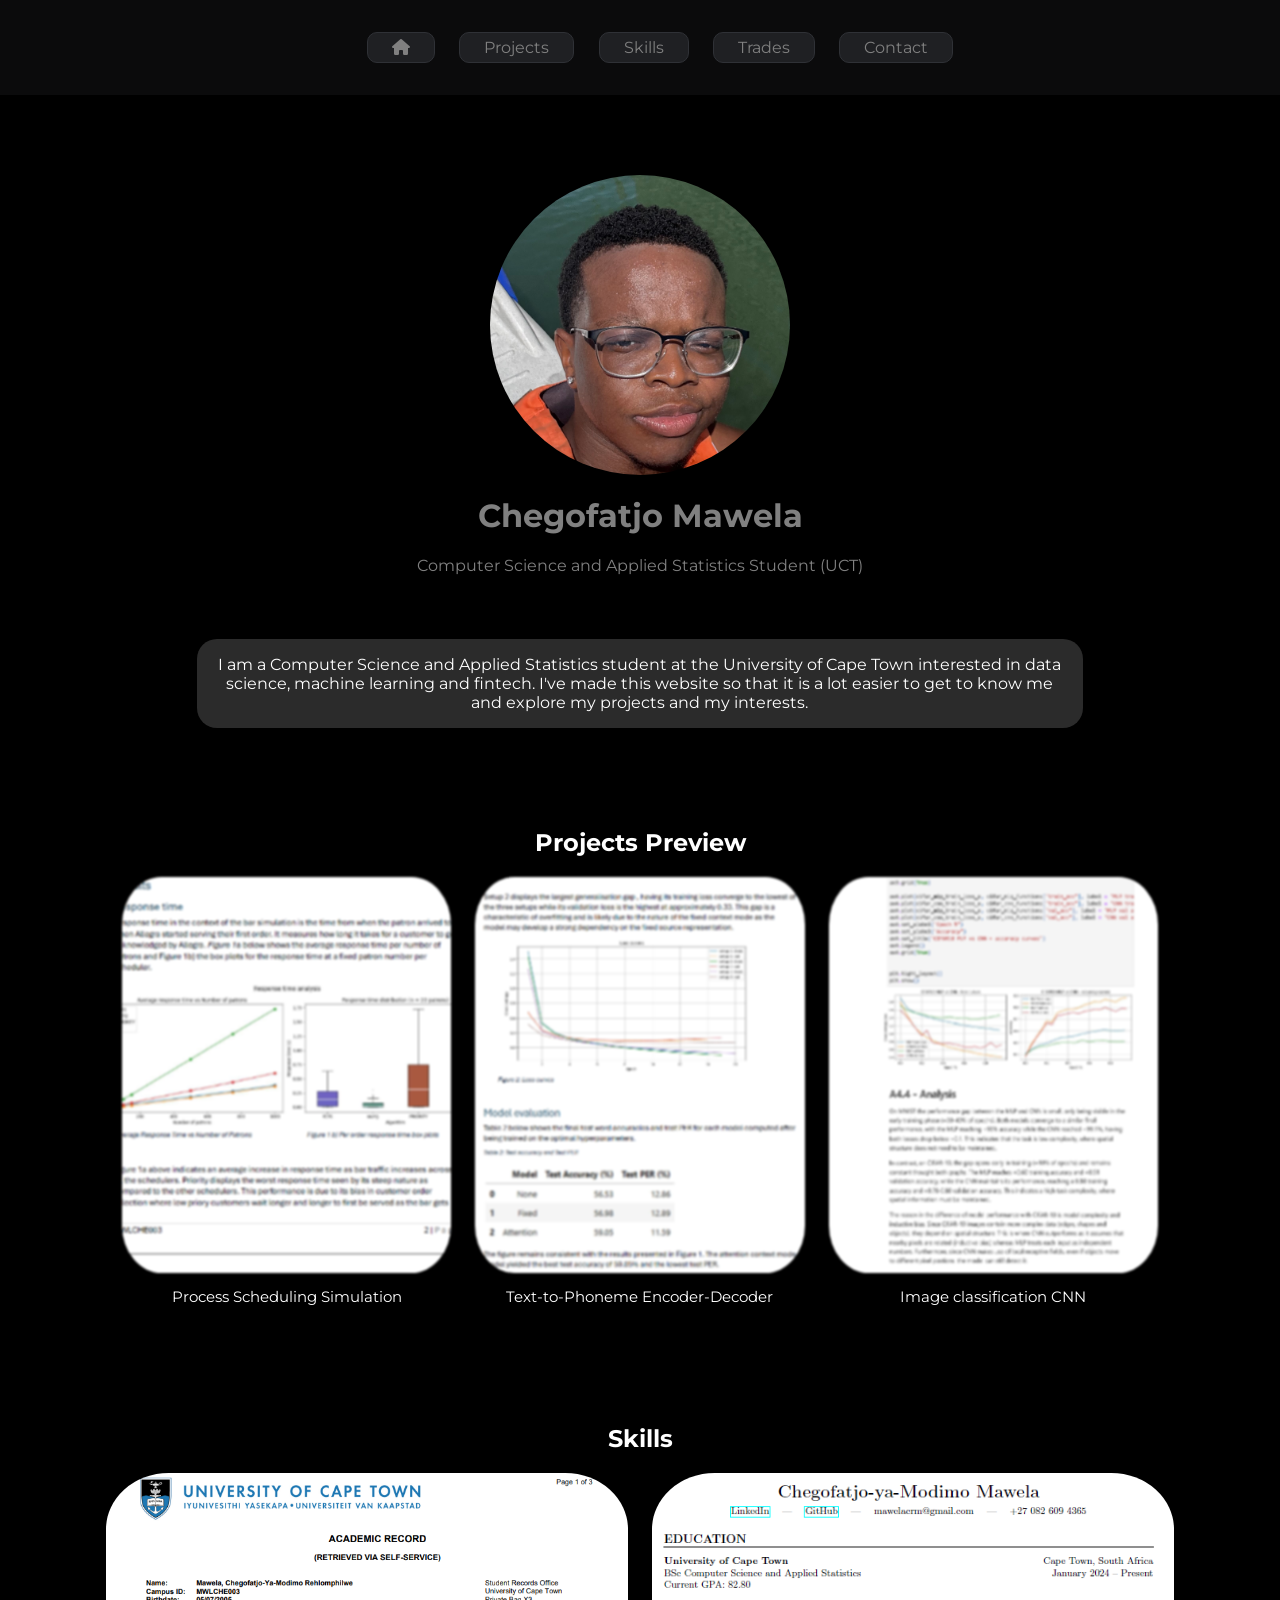
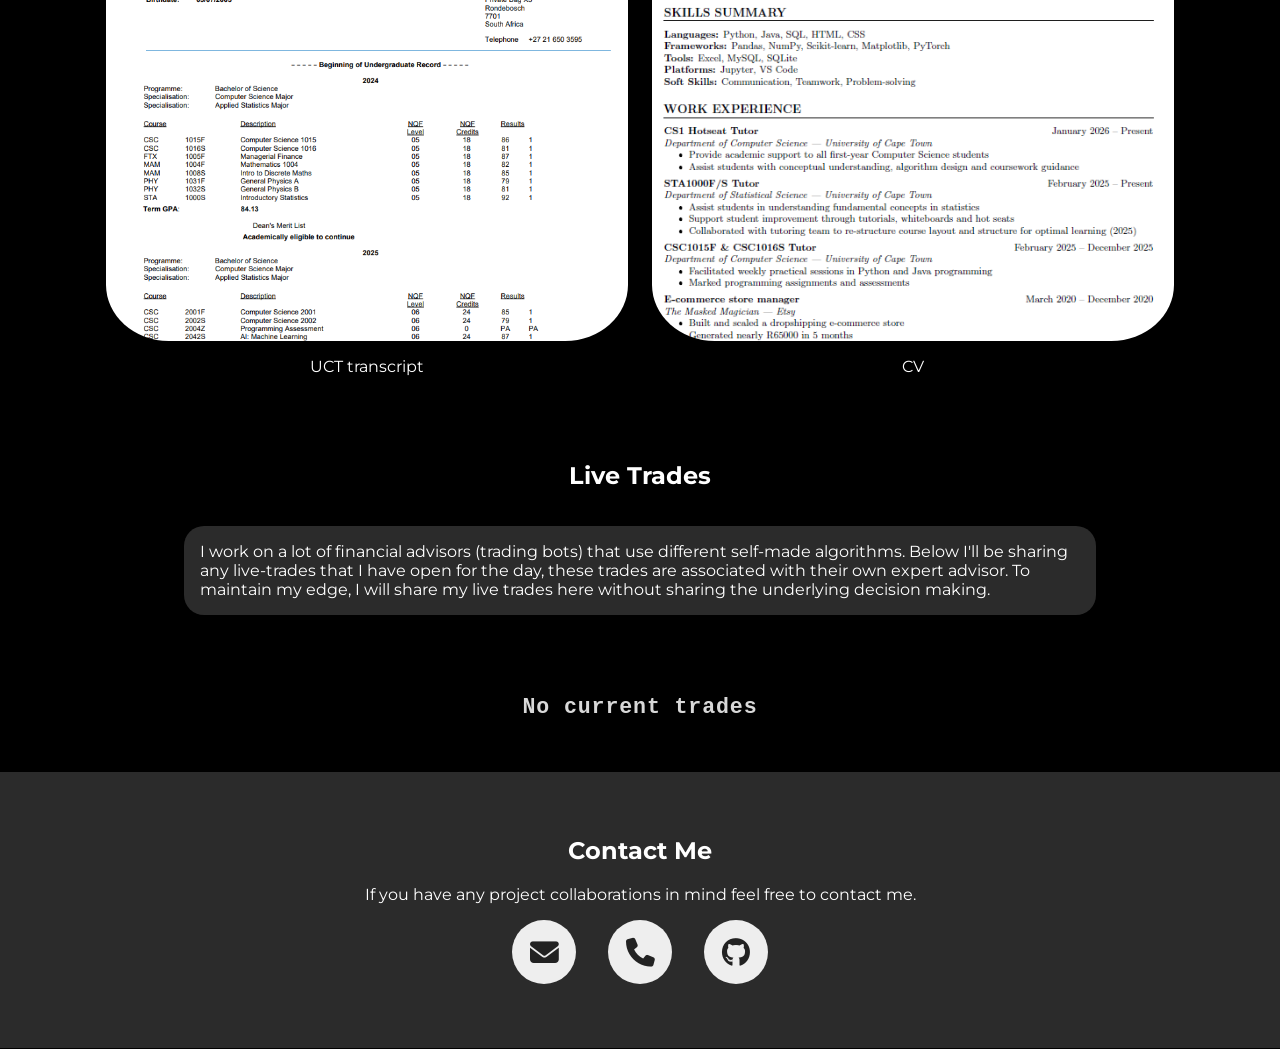
<file: index.html>
<!doctype html>
<html lang="en">
  <head>
    <meta charset="UTF-8" />
    <meta name="viewport" content="width=device-width, initial-scale=1.0" />
    <meta name="author" content="Chegofatjo Mawela" />
    <meta name="description" content="Personal Website" />
    <meta
      name="keywords"
      content="Webdev, developer, data scientist, data science, quant, automatted trading, trading"
    />

    <title>Chegofatjo Mawela | Web Developer</title>
    <link rel="stylesheet" href="css/styles.css" />
    <link
      rel="stylesheet"
      href="https://cdnjs.cloudflare.com/ajax/libs/font-awesome/6.5.2/css/all.min.css"
    />

    <link
      href="https://fonts.googleapis.com/css2?family=Montserrat:wght@400;500;600;700&display=swap"
      rel="stylesheet"
    />
  </head>

  <body>
    <header>
      <nav>
        <!-- <a id="logo" href="#home">CM</a>-->
        <input type="checkbox" id="menu-toggle" class="menu-toggle" />
        <label for="menu-toggle" class="menu-button">
          <i class="fa-solid fa-bars"></i>
        </label>
        <ul>
          <li>
            <a href="/"><i class="fa-solid fa-house"></i></a>
          </li>
          <!-- <li><a href="#about">About</a></li> -->
          <li><a href="#project-display">Projects</a></li>
          <li><a href="#skills">Skills</a></li>
          <li><a href="#trades">Trades</a></li>
          <li><a href="#contact">Contact</a></li>
        </ul>
      </nav>
    </header>

    <main>
      <div id="home">
        <div class="profile-image-container">
          <img class="profile-image" src="images/pfp.jpeg" />
          <h1>Chegofatjo Mawela</h1>
          <p class="profile-role">
            Computer Science and Applied Statistics Student (UCT)
          </p>
          <p class="paragraph-text">
            I am a Computer Science and Applied Statistics student at the
            University of Cape Town interested in data science, machine learning
            and fintech. I've made this website so that it is a lot easier to
            get to know me and explore my projects and my interests.
          </p>
        </div>

        <!-- <p>Hello, my name is</p> -->

        <!-- <a href="#projects">View my projects</a> -->
      </div>

      <section id="project-display" class="reveal">
        <h2>Projects Preview</h2>
        <ul class="project-list">
          <li>
            <a
              href="https://github.com/MawelaC/Process-scheduling-simulation-and-analysis"
            >
              <img src="images/proj1.png"
            /></a>
            <p>Process Scheduling Simulation</p>
          </li>
          <li>
            <a
              href="https://github.com/MawelaC/Text-to-Phoneme-Encoder-Decoder"
            >
              <img src="images/proj3.png"
            /></a>
            <p>Text-to-Phoneme Encoder-Decoder</p>
          </li>
          <li>
            <a href="https://github.com/MawelaC/MLP-v-CNN-analysis">
              <img src="images/proj4.png"
            /></a>
            <p>Image classification CNN</p>
          </li>
        </ul>
      </section>

      <section id="skills" class="reveal">
        <h2>Skills</h2>

        <ul id="skills-list">
          <li>
            <a
              href="data/UCT_SRETSRPT.pdf"
              target="_blank"
              rel="noopener noreferrer"
              ><img src="images/transcript.png"
            /></a>
            <p>UCT transcript</p>
          </li>
          <li>
            <a
              href="data/chegofatjo_resume_cv.pdf"
              target="_blank"
              rel="noopener noreferrer"
              ><img src="images/cv.png"
            /></a>
            <p>CV</p>
          </li>
        </ul>
      </section>

      <section id="trades" class="reveal">
        <h2>Live Trades</h2>
        <p class="paragraph-text">
          I work on a lot of financial advisors (trading bots) that use
          different self-made algorithms. Below I'll be sharing any live-trades
          that I have open for the day, these trades are associated with their
          own expert advisor. To maintain my edge, I will share my live trades
          here without sharing the underlying decision making.
        </p>
        <div>
          <h3 id="trades-now">No current trades</h3>
        </div>
      </section>
    </main>
    <footer>
      <div id="contact">
        <h2>Contact Me</h2>
        <p>
          If you have any project collaborations in mind feel free to contact
          me.
        </p>

        <div class="contact-cards">
          <ul>
            <li>
              <a class="contact-card" href="mailto:mawelacrm@gmail.com">
                <i class="fa-solid fa-envelope contact-icon"></i>
              </a>
            </li>
            <li>
              <a class="contact-card" href="tel:+27826094365">
                <i class="fa-solid fa-phone contact-icon"></i>
              </a>
            </li>
            <li>
              <a class="contact-card" href="https://github.com/MawelaC">
                <i class="fa-brands fa-github contact-icon"></i>
              </a>
            </li>
          </ul>
        </div>
      </div>
      <!-- <p>&copy; Chegofatjo</p> -->
    </footer>
    <script>
      // Selects all elements that should reveal on scroll
      const revealElements = document.querySelectorAll(".reveal");

      // Watches when each reveal element enters the screen
      const observer = new IntersectionObserver(
        (entries) => {
          entries.forEach((entry) => {
            // If the element is visible on screen
            if (entry.isIntersecting) {
              entry.target.classList.add("show"); // Adds the show class
              observer.unobserve(entry.target); // Stops watching after first animation
            }
          });
        },
        {
          threshold: 0.15, // Runs when 15% of the section is visible
        },
      );

      // Starts observing each reveal element
      revealElements.forEach((element) => {
        observer.observe(element);
      });

      const menuToggle = document.querySelector(".menu-toggle");
      const navLinks = document.querySelectorAll("nav a");
      navLinks.forEach((link) => {
        link.addEventListener("click", () => {
          menuToggle.checked = false;
        });
      });
    </script>
  </body>
</html>
</file>
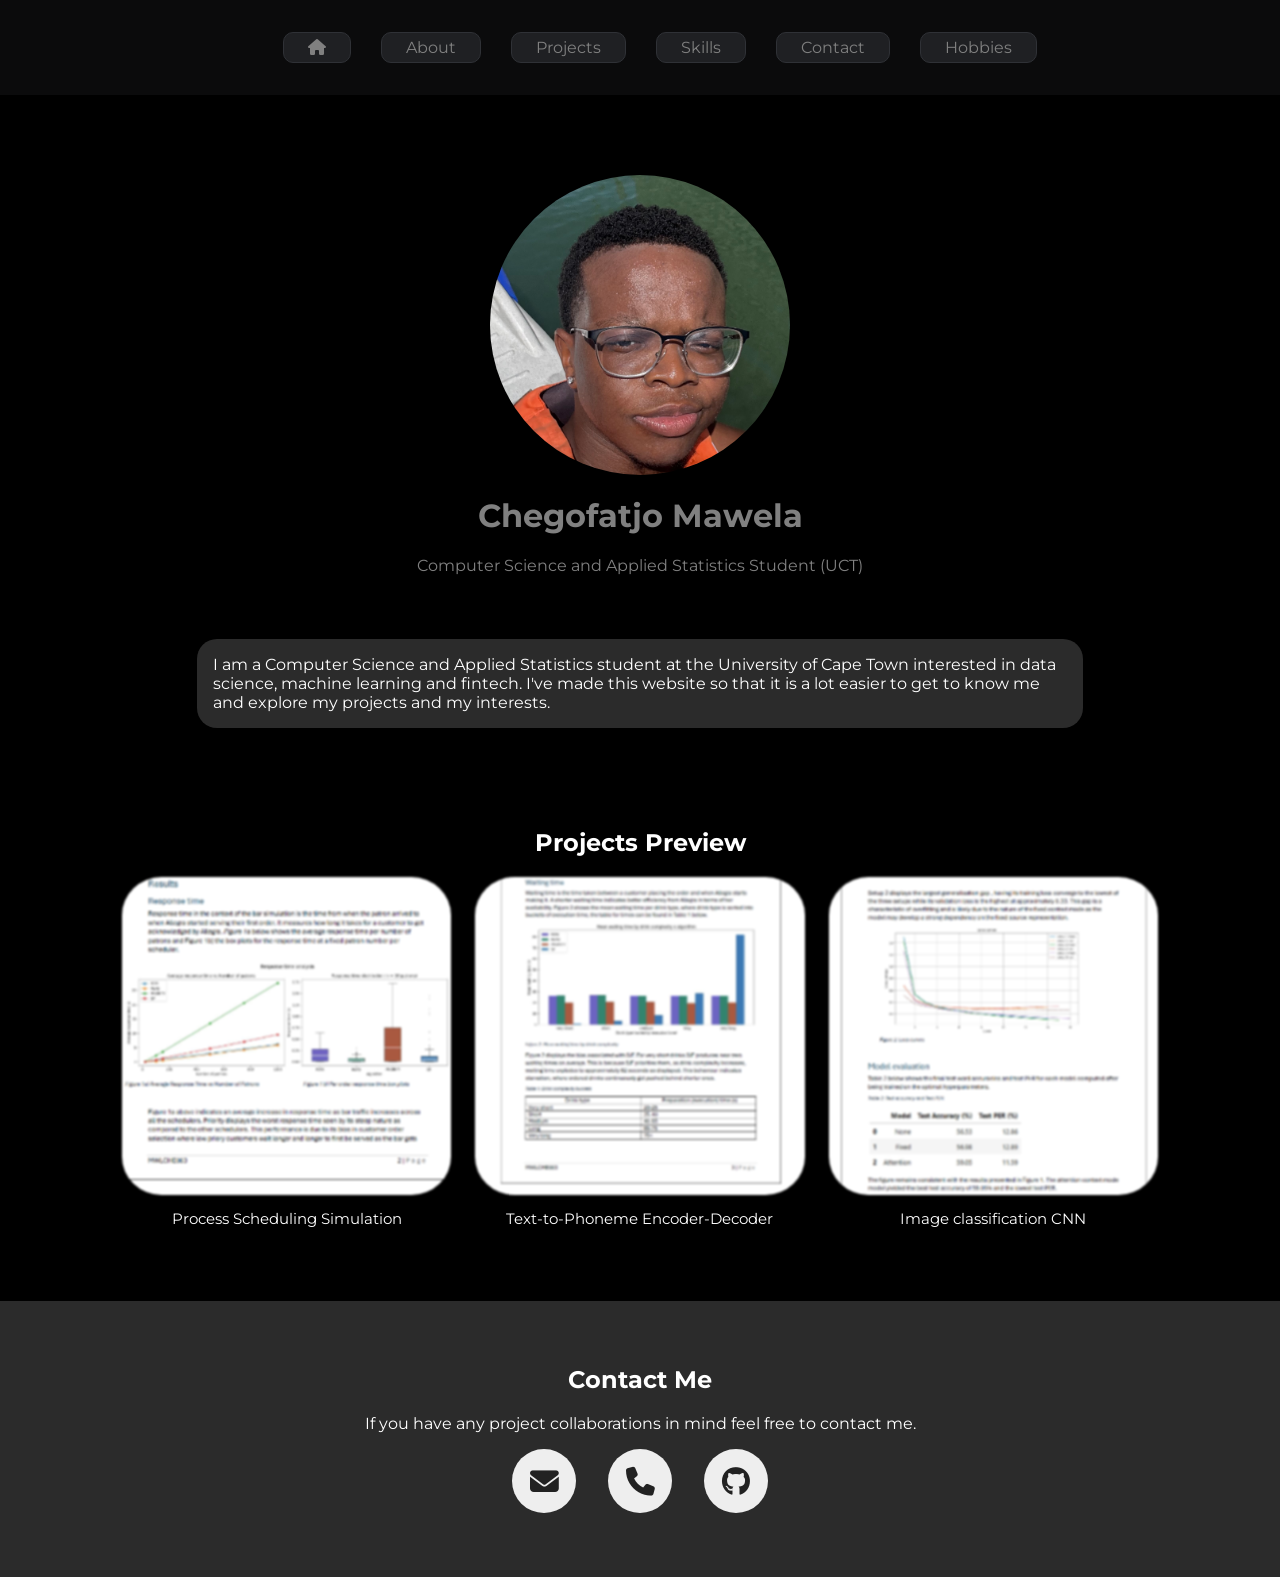
<file: src/index.html>
<!doctype html>
<html lang="en">
  <head>
    <meta charset="UTF-8" />
    <meta name="viewport" content="width=device-width, intial-scale=1.0" />
    <meta name="author" content="Chegofatjo Mawela" />
    <meta name="description" content="Personal Website" />
    <meta
      name="keywords"
      content="Webdev, developer, data scientist, data science, quant, automatted trading, trading"
    />

    <title>Chegofatjo Mawela | Web Developer</title>
    <link rel="stylesheet" href="css/styles.css" />
    <link
      rel="stylesheet"
      href="https://cdnjs.cloudflare.com/ajax/libs/font-awesome/6.5.2/css/all.min.css"
    />

    <link
      href="https://fonts.googleapis.com/css2?family=Montserrat:wght@400;500;600;700&display=swap"
      rel="stylesheet"
    />
  </head>

  <body>
    <header>
      <nav>
        <!-- <a id="logo" href="#home">CM</a>-->
        <input type="checkbox" id="menu-toggle" class="menu-toggle" />
        <label for="menu-toggle" class="menu-button">
          <i class="fa-solid fa-bars"></i>
        </label>
        <ul>
          <li>
            <a href="index.html"><i class="fa-solid fa-house"></i></a>
          </li>
          <li><a href="#about">About</a></li>
          <li><a href="test.html">Projects</a></li>
          <li><a href="#skills">Skills</a></li>
          <li><a href="#contact">Contact</a></li>
          <li><a href="#hobbies">Hobbies</a></li>
        </ul>
      </nav>
    </header>

    <main>
      <div id="home">
        <div class="profile-image-container">
          <img class="profile-image" src="images/pfp.jpeg" />
          <h1>Chegofatjo Mawela</h1>
          <p class="profile-role">
            Computer Science and Applied Statistics Student (UCT)
          </p>
          <p class="intro-text">
            I am a Computer Science and Applied Statistics student at the
            University of Cape Town interested in data science, machine learning
            and fintech. I've made this website so that it is a lot easier to
            get to know me and explore my projects and my interests.
          </p>
        </div>

        <!-- <p>Hello, my name is</p> -->

        <!-- <a href="#projects">View my projects</a> -->
      </div>

      <div id="project-display">
        <h2>Projects Preview</h2>
        <ul class="project-list">
          <li>
            <img src="images/proj1.png" />
            <p>Process Scheduling Simulation</p>
          </li>
          <li>
            <img src="images/proj2.png" />
            <p>Text-to-Phoneme Encoder-Decoder</p>
          </li>
          <li>
            <img src="images/proj3.png" />
            <p>Image classification CNN</p>
          </li>
        </ul>
      </div>
    </main>
    <footer>
      <div id="contact">
        <h2>Contact Me</h2>
        <p>
          If you have any project collaborations in mind feel free to contact
          me.
        </p>

        <div class="contact-cards">
          <ul>
            <li>
              <a class="contact-card" href="mailto:mawelacrm@gmail.com">
                <i class="fa-solid fa-envelope contact-icon"></i>
              </a>
            </li>
            <li>
              <a class="contact-card" href="tel:+27826094365">
                <i class="fa-solid fa-phone contact-icon"></i>
              </a>
            </li>
            <li>
              <a class="contact-card" href="https://github.com/MawelaC">
                <i class="fa-brands fa-github contact-icon"></i>
              </a>
            </li>
          </ul>
        </div>
      </div>
      <!-- <p>&copy; Chegofatjo</p> -->
    </footer>
  </body>
</html>
</file>
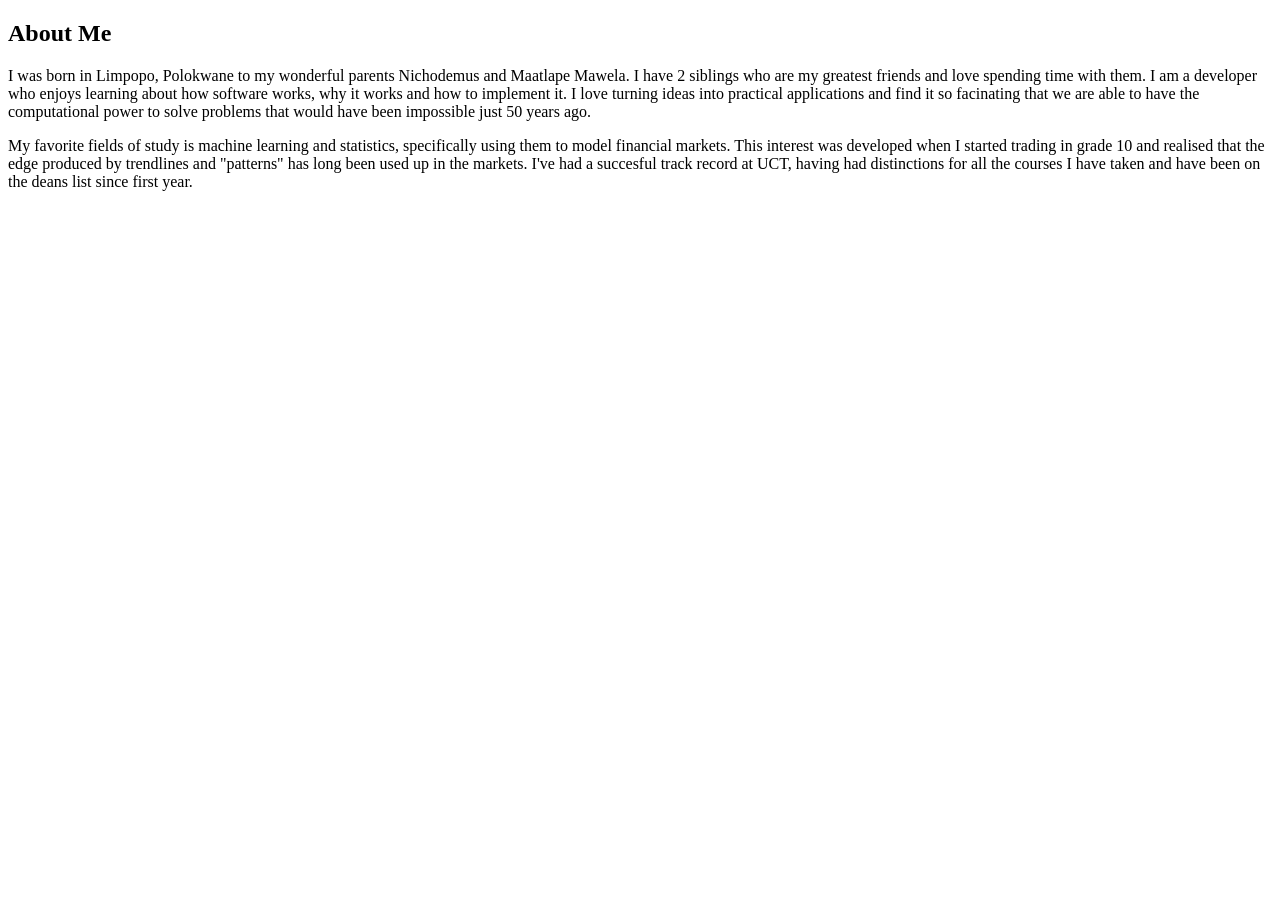
<file: about.html>
<!doctype html>
<html>
  <head> </head>
  <body>
    <section id="about">
      <h2>About Me</h2>

      <p>
        I was born in Limpopo, Polokwane to my wonderful parents Nichodemus and
        Maatlape Mawela. I have 2 siblings who are my greatest friends and love
        spending time with them. I am a developer who enjoys learning about how
        software works, why it works and how to implement it. I love turning
        ideas into practical applications and find it so facinating that we are
        able to have the computational power to solve problems that would have
        been impossible just 50 years ago.
      </p>

      <p>
        My favorite fields of study is machine learning and statistics,
        specifically using them to model financial markets. This interest was
        developed when I started trading in grade 10 and realised that the edge
        produced by trendlines and "patterns" has long been used up in the
        markets. I've had a succesful track record at UCT, having had
        distinctions for all the courses I have taken and have been on the deans
        list since first year.
      </p>
      <!-- <a href="data/transcript.jpg">View my transcript here</a> -->
    </section>
  </body>
</html>
</file>
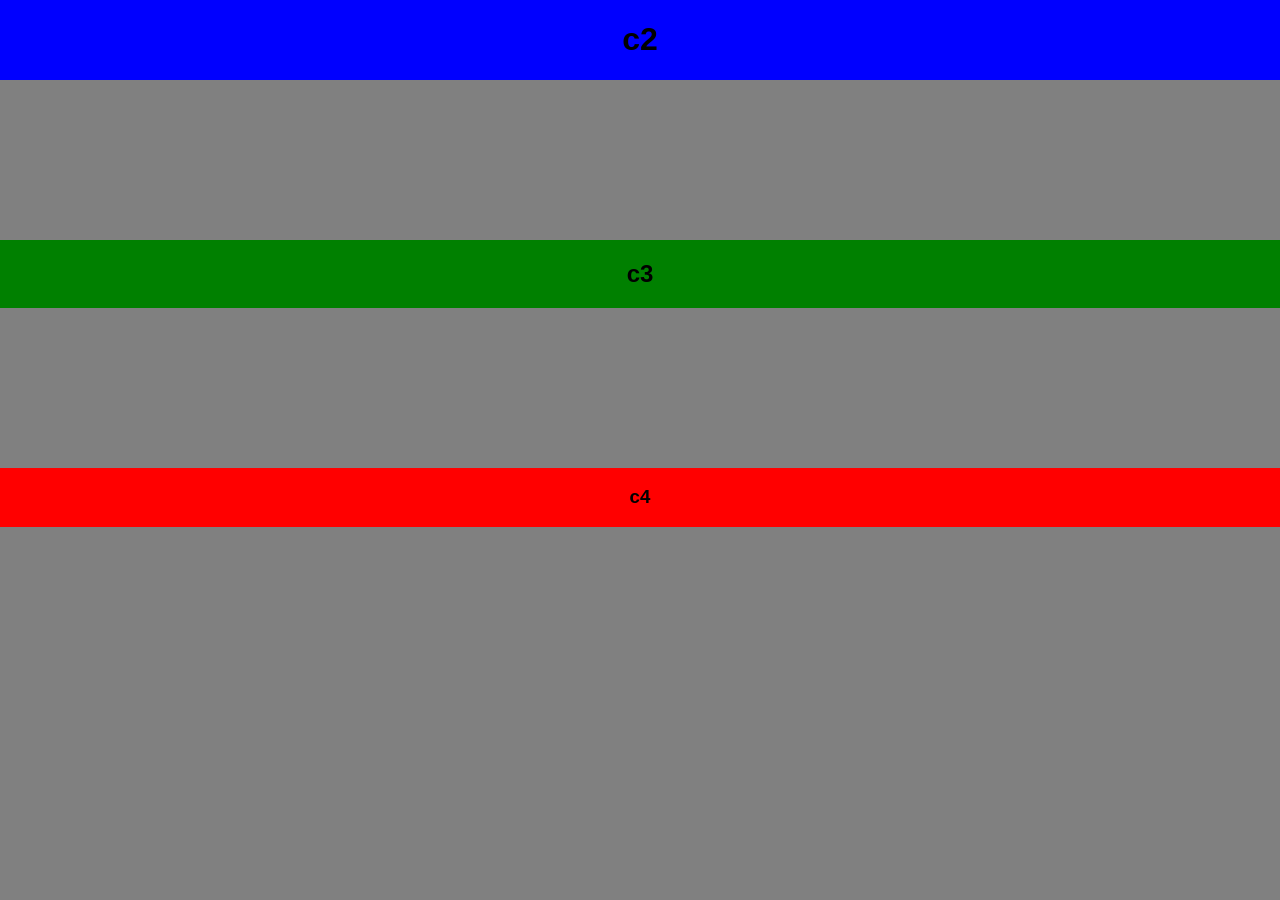
<file: test.html>
<!doctype html>
<html>
  <head>
    <link rel="stylesheet" href="css/test.css" />
  </head>
  <body>
    <div class="c1">
      <div class="c2"><h1>c2</h1></div>
      <div class="c3"><h2>c3</h2></div>
      <div class="c4"><h3>c4</h3></div>
    </div>
  </body>
</html>
</file>
<file: css/styles.css>
/*Global*/

body {
  margin: 0;
  font-family: "Montserrat", sans-serif;
  background-color: black;
}

/*Header */
header {
  background-color: #0b0b0c;
  padding: 1rem 2rem;
  top: 0;
  position: sticky;
  z-index: 2000;
}
nav ul a {
  display: block;
  background-color: #1f2023;
  padding: 0.3rem 1.5rem;
  border-radius: 10px;
  border: 0.0625rem solid #2f3136;
  text-decoration: none;
  color: grey;
  text-align: center;
}

nav ul {
  display: flex;
  gap: 5%;
  list-style-type: none;
  justify-content: center;
}
/* Adding mobile header */
nav {
  display: flex;
  align-items: center;
  justify-content: center;
}

.menu-toggle {
  display: none;
}

.menu-button {
  display: none;
  font-size: 1.8rem;
  color: grey;
  cursor: pointer;
}

/* if screen size is smaller */

@media (max-width: 860px) {
  nav {
    justify-content: flex-end;
  }

  .menu-button {
    display: block;
    z-index: 3001;
  }

  nav ul {
    position: fixed;
    top: 0;
    right: 0;
    min-height: 10vh;
    width: min(75%, 20rem);
    flex-direction: column;
    align-items: stretch;
    padding: 5rem 2rem 2rem;
    gap: 1rem;
    background-color: #0b0b0c;
    transform: translateX(100%);
    transition: transform 0.3s ease;
    z-index: 3000;
  }

  nav ul a {
    width: 100%;
    padding: 0.8rem 1.5rem;
  }

  .menu-toggle:checked ~ ul {
    transform: translateX(0);
    overflow: hidden;
  }

  body:has(.menu-toggle:checked) {
    overflow: hidden;
  }
}
#home {
  padding-top: 1rem;
  display: flex;
  flex-direction: column;
  align-items: center;
  gap: clamp(1rem, 2vw, 1.5rem);
  padding: clamp(2rem, 2vw, 5rem) clamp(1rem, 4vw, 3rem);
}
/*Profile*/

.profile-image-container {
  /* background-color: #2b2b2b; */
  display: flex;
  flex-direction: column;
  align-items: center;
  padding-block: clamp(1.5rem, 4vw, 3rem);
  padding-bottom: 0;
  color: grey;
  text-align: center;
}

.profile-image {
  width: clamp(150px, 25vw, 300px);
  border-radius: 50%;
  aspect-ratio: 1/1;
  object-fit: cover;
}

.profile-role {
  padding: 0;
  margin-top: 0;
  margin-bottom: 3rem;
}

.paragraph-text {
  max-width: 85%;
  background-color: #2b2b2b;
  padding: 1rem 1rem;
  border-radius: 20px;
  color: white;
}

/*Main content*/
main {
  max-width: 1100px;
  margin-inline: auto;
  padding-inline: 1.5rem;
  display: flex;
  flex-direction: column;
  align-content: center;
}

/* Project preview */
.project-list {
  display: grid;
  grid-template-columns: repeat(auto-fit, minmax(220px, 1fr));
  gap: 1.5rem;
  list-style: none;
  margin: 0;
  padding: 0;
  text-align: center;
}

.project-list img {
  width: 100%;
  height: 90%;
  object-fit: cover;
  border-radius: 12%;
  display: block;
  filter: blur(1px);
}
.project-list img:hover {
  filter: blur(0);
  cursor: pointer;
}

#project-display {
  /* background-color: grey; */
  /* padding: 5rem; */
  text-align: center;
  color: white;
}

.project-list p {
  margin-top: 0.75rem;
  margin-bottom: 0;
  font-size: clamp(0.85rem, 1.2vw, 1rem);
  line-height: 1.5;
}

footer {
  /* background-color: #0c0c0c;
  color: white;
  margin: 0; */
  display: flex;
  justify-content: space-between;
  flex-wrap: wrap;
  gap: clamp(1.5rem, 4vw, 3rem);
  padding: clamp(2rem, 5vw, 4rem) clamp(1rem, 4vw, 3rem);
  background-color: #2b2b2b;
  color: white;
  text-align: center;
  width: 100%;
  box-sizing: border-box;
}

#contact {
  max-width: 50rem;
  margin-inline: auto;
}

#contact h2 {
  margin-top: 0;
}

.contact-cards ul {
  display: flex;
  justify-content: center;
  gap: clamp(1rem, 3vw, 2rem);
  flex-wrap: wrap;
  list-style: none;
  margin: 0;
  padding: 0;
}

.contact-card {
  display: flex;
  justify-content: center;
  align-items: center;
  width: clamp(3rem, 6vw, 4rem);
  aspect-ratio: 1/1;
  border-radius: 50%;
  background-color: #eeeeee;
  color: #222222;
  text-decoration: none;
}

.contact-icon {
  font-size: clamp(1.2rem, 2.5vw, 1.8rem);
}

footer > p {
  margin-top: clamp(2rem, 5vw, 3rem);
  margin-bottom: 0;
  font-size: 0.9rem;
}

#project-display {
  padding: clamp(1rem, 3vw, 2rem);
  margin-bottom: clamp(2rem, 3vw, 4rem);
}

/* skills sections */
#skills {
  color: white;
  text-align: center;
  padding: 1rem;
}

#skills-list {
  display: grid;
  grid-template-columns: repeat(auto-fit, minmax(220px, 1fr));
  gap: 1.5rem;
  list-style: none;
  margin: 0;
  padding: 0;
  text-align: center;
}

#skills-list img {
  width: 100%;
  height: 90%;
  object-fit: cover;
  border-radius: 12%;
  display: block;
  /* filter: blur(1px); */
}

/* .project-list {
  display: grid;
  grid-template-columns: repeat(auto-fit, minmax(220px, 1fr));
  gap: 1.5rem;
  list-style: none;
  margin: 0;
  padding: 0;
  text-align: center;
} */

/* Live trades section */

#trades {
  color: white;
  display: flex;
  flex-direction: column;
  align-items: center;
  margin: 0;
  padding: 2rem;
}

#trades-now {
  font-family: "Roboto Mono", monospace;
  font-size: clamp(1rem, 2vw, 1.35rem);
  font-weight: 600;
  letter-spacing: 0.04em;
  color: #d8d8d8;
  text-align: center;
  margin-top: 4rem;
}

/* section transitions */
.reveal {
  opacity: 0;
  transform: translateY(3rem);
  transition:
    opacity 0.8s ease,
    transform 0.8s ease;
}

.reveal.show {
  opacity: 1;
  transform: translateY(0);
}

:root {
  --header-offset: 5rem;
}

section {
  scroll-margin-top: var(--header-offset);
}
</file>
<file: src/css/styles.css>
/*Global*/

body {
  margin: 0;
  font-family: "Montserrat", sans-serif;
  background-color: black;
}

/*Header */
header {
  background-color: #0b0b0c;
  padding: 1rem 2rem;
  top: 0;
  position: sticky;
  z-index: 2000;
}
nav ul a {
  display: block;
  background-color: #1f2023;
  padding: 0.3rem 1.5rem;
  border-radius: 10px;
  border: 0.0625rem solid #2f3136;
  text-decoration: none;
  color: grey;
  text-align: center;
}

nav ul {
  display: flex;
  gap: 5%;
  list-style-type: none;
  justify-content: center;
}
/* Adding mobile header */
nav {
  display: flex;
  align-items: center;
  justify-content: center;
}

.menu-toggle {
  display: none;
}

.menu-button {
  display: none;
  font-size: 1.8rem;
  color: grey;
  cursor: pointer;
}

/* if screen size is smaller */

@media (max-width: 860px) {
  nav {
    justify-content: flex-end;
  }

  .menu-button {
    display: block;
    z-index: 3001;
  }

  nav ul {
    position: fixed;
    top: 0;
    right: 0;
    min-height: 10vh;
    width: min(75%, 20rem);
    flex-direction: column;
    align-items: stretch;
    padding: 5rem 2rem 2rem;
    gap: 1rem;
    background-color: #0b0b0c;
    transform: translateX(100%);
    transition: transform 0.3s ease;
    z-index: 3000;
  }

  nav ul a {
    width: 100%;
    padding: 0.8rem 1.5rem;
  }

  .menu-toggle:checked ~ ul {
    transform: translateX(0);
    overflow: hidden;
  }

  body:has(.menu-toggle:checked) {
    overflow: hidden;
  }
}
#home {
  padding-top: 1rem;
  display: flex;
  flex-direction: column;
  align-items: center;
  gap: clamp(1rem, 2vw, 1.5rem);
  padding: clamp(2rem, 2vw, 5rem) clamp(1rem, 4vw, 3rem);
}
/*Profile*/

.profile-image-container {
  /* background-color: #2b2b2b; */
  display: flex;
  flex-direction: column;
  align-items: center;
  padding-block: clamp(1.5rem, 4vw, 3rem);
  padding-bottom: 0;
  color: grey;
}

.profile-image {
  width: clamp(150px, 25vw, 300px);
  border-radius: 50%;
  aspect-ratio: 1/1;
  object-fit: cover;
}

.profile-role {
  padding: 0;
  margin-top: 0;
  margin-bottom: 3rem;
}

.intro-text {
  max-width: 85%;
  background-color: #2b2b2b;
  padding: 1rem 1rem;
  border-radius: 20px;
  color: white;
}

/*Main content*/
main {
  max-width: 1100px;
  margin-inline: auto;
  padding-inline: 1.5rem;
}

/* Project preview */
.project-list {
  display: grid;
  grid-template-columns: repeat(auto-fit, minmax(220px, 1fr));
  gap: 1.5rem;
  list-style: none;
  margin: 0;
  padding: 0;
  text-align: center;
}

.project-list img {
  width: 100%;
  height: 90%;
  object-fit: cover;
  border-radius: 12%;
  display: block;
  filter: blur(1px);
}
.project-list img:hover {
  filter: blur(0);
  cursor: pointer;
}

#project-display {
  /* background-color: grey; */
  /* padding: 5rem; */
  text-align: center;
  color: white;
}

.project-list p {
  margin-top: 0.75rem;
  margin-bottom: 0;
  font-size: clamp(0.85rem, 1.2vw, 1rem);
  line-height: 1.5;
}

footer {
  /* background-color: #0c0c0c;
  color: white;
  margin: 0; */
  display: flex;
  justify-content: space-between;
  flex-wrap: wrap;
  gap: clamp(1.5rem, 4vw, 3rem);
  padding: clamp(2rem, 5vw, 4rem) clamp(1rem, 4vw, 3rem);
  background-color: #2b2b2b;
  color: white;
  text-align: center;
  width: 100%;
  box-sizing: border-box;
}

#contact {
  max-width: 50rem;
  margin-inline: auto;
}

#contact h2 {
  margin-top: 0;
}

.contact-cards ul {
  display: flex;
  justify-content: center;
  gap: clamp(1rem, 3vw, 2rem);
  flex-wrap: wrap;
  list-style: none;
  margin: 0;
  padding: 0;
}

.contact-card {
  display: flex;
  justify-content: center;
  align-items: center;
  width: clamp(3rem, 6vw, 4rem);
  aspect-ratio: 1/1;
  border-radius: 50%;
  background-color: #eeeeee;
  color: #222222;
  text-decoration: none;
}

.contact-icon {
  font-size: clamp(1.2rem, 2.5vw, 1.8rem);
}

footer > p {
  margin-top: clamp(2rem, 5vw, 3rem);
  margin-bottom: 0;
  font-size: 0.9rem;
}

#project-display {
  padding: clamp(1rem, 3vw, 2rem);
  margin-bottom: clamp(2rem, 3vw, 4rem);
}
</file>
<file: css/test.css>
body {
  margin: 0;
  /* padding: 2rem; */
  font-family: Arial, sans-serif;
  background-color: grey;
}

.c1 {
  display: flex;
  flex-direction: column;
  justify-content: center;
  align-items: center;
  gap: 10rem;
}

.c2 {
  background-color: blue;
  width: 100%;
  text-align: center;
}
.c3 {
  background-color: green;
  width: 100%;
  text-align: center;
}
.c4 {
  background-color: red;
  width: 100%;
  text-align: center;
}
</file>
